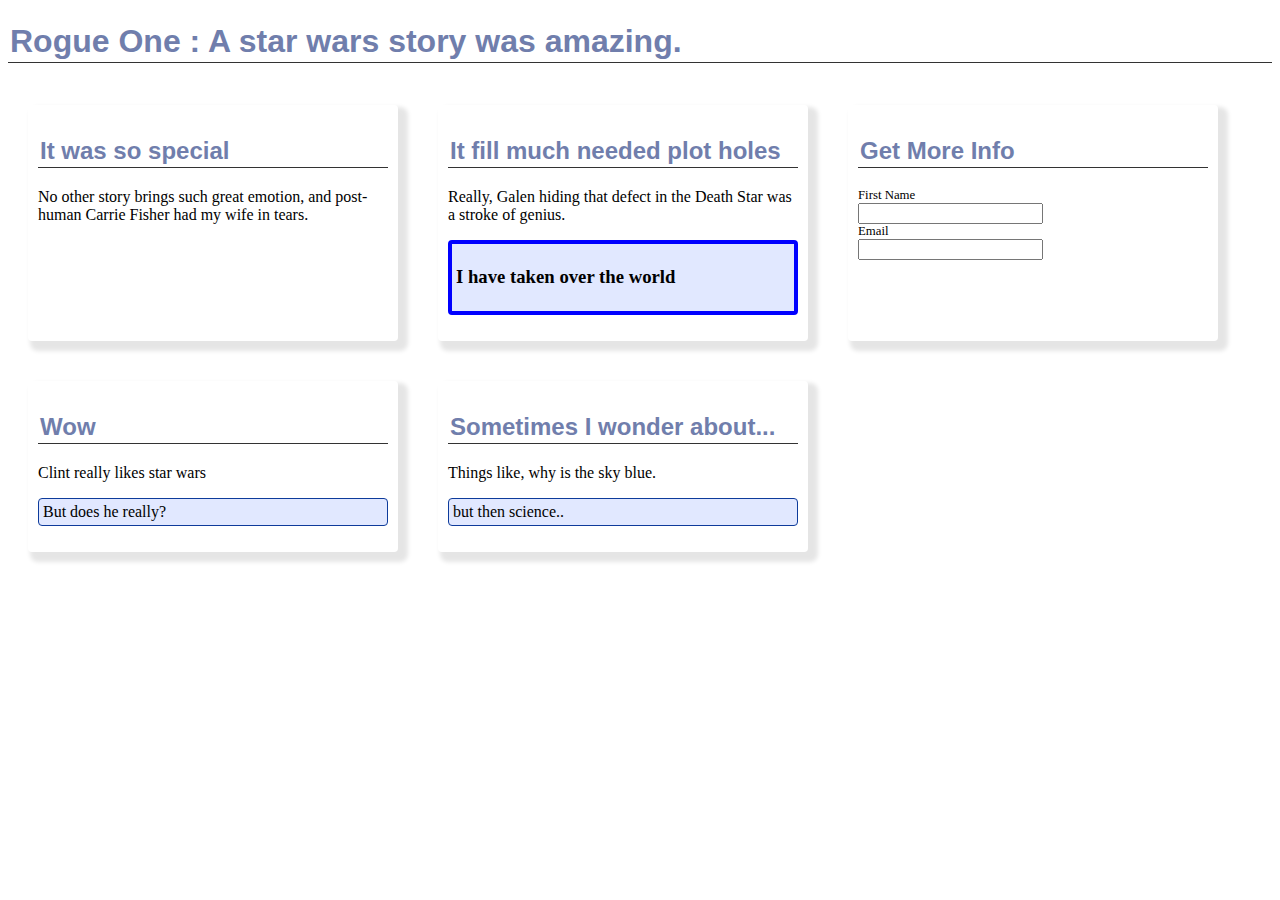
<file: index.html>
<!DOCTYPE html>
<html>
    <head>
        <title>
            Accessing the DOM
        </title>
        <link rel="stylesheet" href="style.css" />
    </head>
    <body>
        <h1>Rogue One : A star wars story was amazing.</h1>
        <div class="content" id="mainContent">
            <section>
                <h2>It was so special</h2>
                <p>No other story brings such great emotion, and post-human Carrie Fisher had my wife in tears.</p>
                <p class="extra">The story between Cassian and Jyn was tragically perfect.</p>
            </section>
            <section>
                <h2>It fill much needed plot holes</h2>
                <p>Really, Galen hiding that defect in the Death Star was a stroke of genius.</p>
                <p class="extra">It added a lot to the power of Tarkin and how he was able to give a command to Vader too!</p>
            </section>
            <section>
                <h2>Get More Info</h2>
                <form>
                    <div>
                        <label for="first-name">First Name</label>
                        <input id="first-name" name="first-name" />
                    </div>
                    <div>
                        <label for="email">Email</label>
                        <input id="email" name="email" />
                    </div>
                </form>
            </section>
        </div>
        <script>
            console.log(document.getElementsByTagName("p"))
            console.log(document.getElementsByClassName("extra"))
            // console.log(document.getElementById("first-name"))
            // console.dir()
            let item = document.getElementById("first-name")
            console.log(item)
            // console.log(document.getElementById("Thereisnot")) *no return = null
            console.log(document.querySelector(".extra"))
            console.log(document.querySelectorAll(".extra"))

            let aHTMLCollection = document.getElementsByClassName("extra")
            aExtraItem = aHTMLCollection[1];

            aExtraItem.style = "background:red; font-weight:bold"
            aExtraItem.setAttribute("style", "border:4px solid blue;")
            console.dir(aExtraItem)
            console.log(aExtraItem)
            console.dir(aExtraItem.innerHTML)
            aExtraItem.innerHTML = "<h3>I have taken over the world </h3>"
            console.dir(aExtraItem.firstChild)

            // more things
            let aNodeList_ = document.querySelectorAll(".extra")

            let aHTMLCollection_ = document.getElementsByClassName("extra")
            let item_ = aNodeList_[0]

            item_.parentNode.removeChild(item_)

            console.log(aNodeList_)
            console.log(aHTMLCollection_)
            console.log(item_)

            const createCard = (title, content, extra) =>{
                // let firsth2 = document.querySelector("h2")
                let newSection = document.createElement("section")
                // firsth2.append(newSection)
                // console.dir(newSection)
                let newH2 = document.createElement("h2")
                // newH2.innerText = '<h2>Great things to Come!<h2>'
                // newH2.innerText = 'Great things to Come!'
                newH2.innerText = title

                let newP = document.createElement("p")
                // newP.append("All Star Wars should have things added to them!")
                newP.append(content)

                let newP2 = document.createElement("p")
                // newP2.append("This is some extra stuff")
                newP2.append(extra)

                newSection.append(newH2, newP, newP2)
                console.log(newSection)

                newP2.setAttribute("class","extra")

                let docBody = document.getElementById('mainContent')
                docBody.append(newSection);
            }
            createCard("Wow", "Clint really likes star wars", "But does he really?")
            createCard("Sometimes I wonder about...", "Things like, why is the sky blue.", "but then science..")
        </script>
    </body>
</html>


<!-- "append" is either a string or a DOM type object -->
</file>
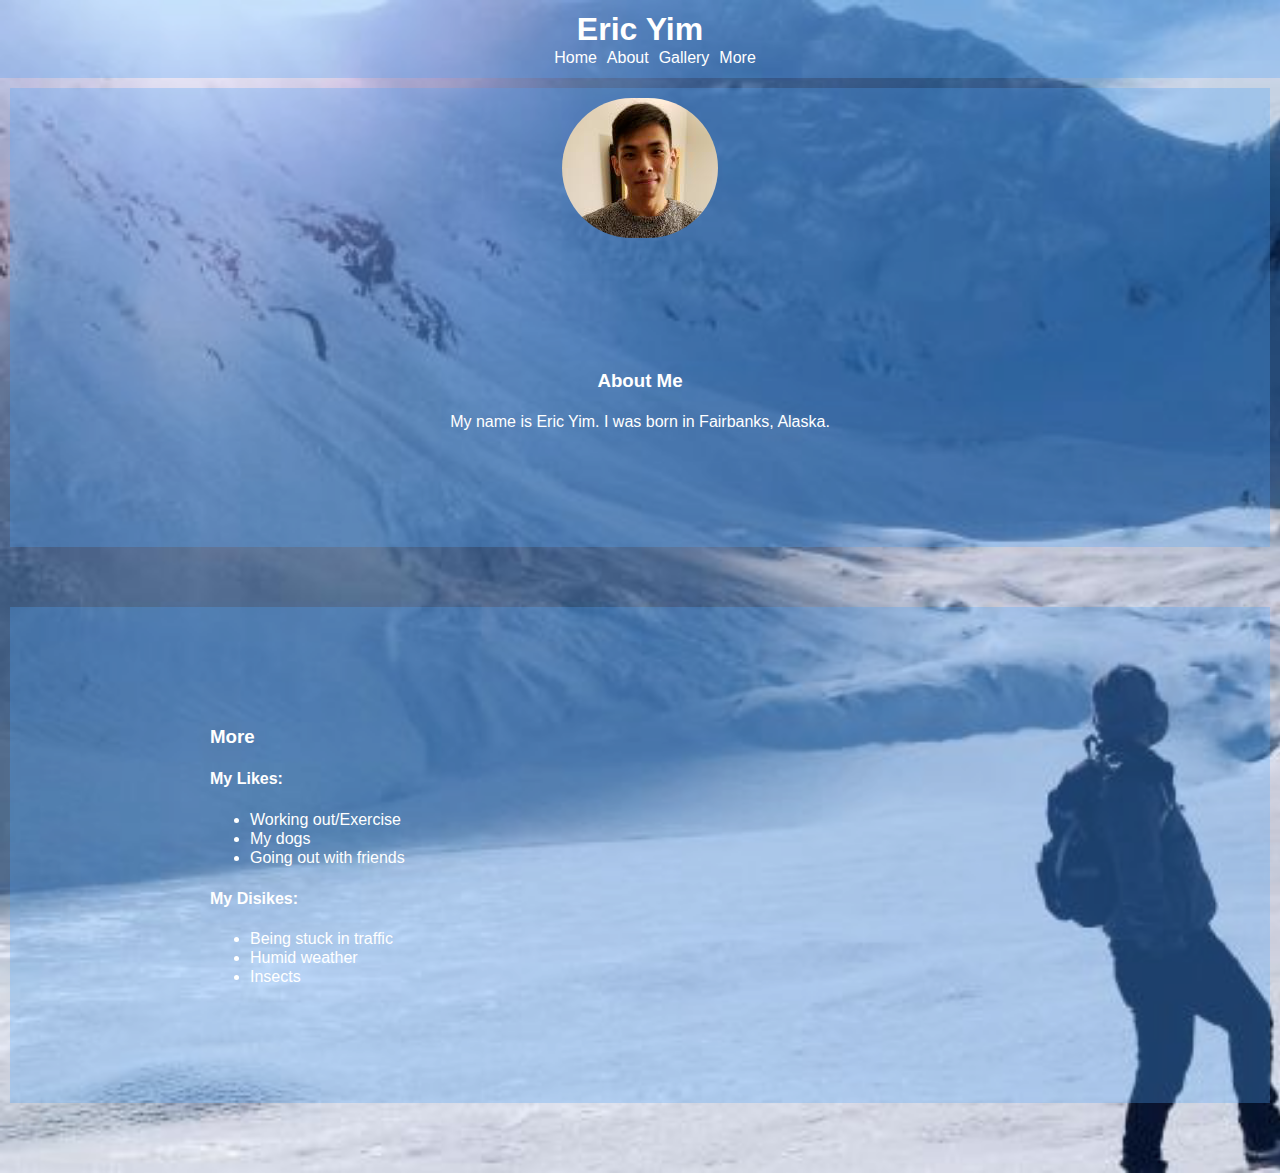
<file: DOM_S_L_Ex/index.html>
<!-- https://learn.digitalcrafts.com/immersive/lessons/handling-user-input/dom-101/#medium -->
<!DOCTYPE html>
<!-- <html>
    <head>
        <title>Small Exercise</title>
    </head>
    <body>
        <h1 id="heading"></h1>
        <ul id="list">
            <li id="lettuce" class="green list-item">Lettuce</li>
            <li id="tomato" class="red list-item">Tomato</li>
            <li id="cheese" class="yellow list-item">Cheese</li>
            <li id="burger">Burger</li>
        </ul>
        <script>
            // Add a Heading
            let header = document.getElementById("heading");
            console.log(header);
            header.innerText = "Toppings";

            // Add Class
            let burClass = document.getElementById("burger");
            burClass.classList.add("list-item");

            // Create and Append
            let currentList = document.getElementById("list");
            let newLi =document.createElement("li");
            let newContent = document.createTextNode("Fries");
            newLi.appendChild(newContent);
            currentList.appendChild(newLi)
            
        </script>
    </body>
</html> -->
<html>
    <head>
        <title>Large Exercise</title>
        <link rel="stylesheet" href="styles.css" />
    </head>
    <body>
        <div id="root">
            <script>
                aboutPage();
        
                function aboutPage(){
                    let root = document.getElementById("root");
                    root.appendChild(aboutHeader());
                    root.appendChild(aboutContent());
                }
                function aboutHeader(){
                    let header = document.createElement("header");
                    header.appendChild(aboutTitle());
                    header.appendChild(aboutNav());
                    return header;
                }
                function aboutTitle(){
                    let headTitle = document.createElement("h1");
                    headTitle.textContent = "Eric Yim";
                    return headTitle;
                }
                function aboutNav(){
                let unorderedList = document.createElement("ul");
                ["Home", "About", "Gallery", "More"].forEach(item => {
                    let liNav = document.createElement("li");
                    let link = document.createElement("a");
                    link.setAttribute("href","#");
                    link.textContent = item;
                    liNav.appendChild(link);
                    unorderedList.appendChild(liNav);
                });
                return unorderedList;
                }
                // navigation links "aboutNav"
                let homeLink = document.getElementsByTagName('a')[0];
                let home = homeLink.setAttribute("href","https://www.digitalcrafts.com/");
        
                let aboutLink = document.getElementsByTagName('a')[1]
                let about = aboutLink.setAttribute("href","#About")
                
                let galLink = document.getElementsByTagName('a')[2]
                let gallery = galLink.setAttribute("href","https://www.google.com/search?q=alaska&sxsrf=ALeKk03kIECMeEPL1j7HUiz4vfIGTJWoGQ:1593104276915&source=lnms&tbm=isch&sa=X&ved=2ahUKEwjXv4_0t53qAhWjVN8KHcuhD4AQ_AUoA3oECCcQBQ&biw=720&bih=798")
        
                let moreLink = document.getElementsByTagName('a')[3]
                let more = moreLink.setAttribute("href","#More")
                // ___________________________
                function aboutContent(){
                    let content = document.createElement("main");
                    content.appendChild(aboutCta());
                    let aboutSection = contentSection("About Me");
                    // let gallerySection = contentSection("Gallery");
                    let moreSection = contentSection("More");
                    content.appendChild(aboutSection);
                    // content.appendChild(gallerySection);
                    content.appendChild(moreSection);
                    return content;
                }
                function aboutCta(){
                    cta = document.createElement("div");
                    cta.setAttribute("class","cta");
                    let heading = document.createElement("h2");
                    heading.textContent = "";
                    cta.appendChild(heading);
                    let desc = document.createElement("a");
                    desc.setAttribute("id","avatar");
                    cta.appendChild(desc);
                    return cta;
                }
                function contentSection(headline) {
                    var post = document.createElement("article");
                    var headline = buildPostHeadline(headline);
                    post.appendChild(headline);
                    // var desc = document.createElement("p");
                    // desc.textContent = "I've been working on this for too long... I'm calling it a night. This is too exhausting..";
                    // desc.setAttribute("id","info")
                    // post.appendChild(desc);
                    
                    return post;
                }
                function buildPostHeadline(headline) {
                    let element = document.createElement("h3");
                    let link = document.createElement("p");
                    link.setAttribute("id", "sepSection");
                    link.setAttribute("class", "post-headline");
                    link.textContent = headline;
                    element.appendChild(link);
                    return element;
                }
                // Header pic______________________________
                var ctaImg = document.createElement("img");
                ctaImg.src = "avatar.png";
                var src = document.getElementById("avatar");
                src.appendChild(ctaImg);
                // ________________________________________

                //About section
                let artOne = document.getElementsByTagName("article")[0];
                artOne.setAttribute("id","About");
                artOne.setAttribute("class", "aboutCss");


                let linkAbout = document.createElement("p");
                linkAbout.setAttribute("id","aboutId");
                linkAbout.innerText = "My name is Eric Yim. I was born in Fairbanks, Alaska.";
                artOne.append(linkAbout);
                


                // Gallery section
                // let artTwo = document.getElementsByTagName("article")[1];
                // artTwo.setAttribute("id","Gallery");
                // artTwo.setAttribute("class","galleryCss");

                // let linkGallery = document.createElement("p");
                // linkGallery.setAttribute("id","galleryId");
                // linkGallery.innerText = "add pics here";
                // artTwo.append(linkGallery);

                // var galImg = document.createElement("img");
                // galImg.galSrc = "ak_scene.jpg";
                // var galSrc = document.getElementById("Gallery");
                // galSrc.appendChild(galImg);

                // More section
                let artRee = document.getElementsByTagName("article")[1];
                artRee.setAttribute("id","More");
                artRee.setAttribute("class","moreCss");
                
                let linkMore = document.createElement("p");
                linkMore.setAttribute("id","moreId");
                // linkMore.innerText = "like and dislike";
                artRee.append(linkMore);

                // Like for More Section                
                let headMore = document.createElement("h4");
                headMore.innerText = "My Likes:"
                artRee.append(headMore)

                let unlist = document.createElement("ul");
                ["Working out/Exercise","My dogs", "Going out with friends"].forEach(likes => {
                    let liMore = document.createElement("li");
                    let aMore = document.createElement("a");
                    aMore.setAttribute("id","likes");
                    aMore.textContent = likes;
                    liMore.appendChild(aMore);
                    unlist.appendChild(liMore);
                    artRee.appendChild(unlist)
                });
                
                // Dislike for More Section
                let heaDmore = document.createElement("h4");
                heaDmore.innerText = "My Disikes:"
                artRee.append(heaDmore)
                
                let dnList = document.createElement("ul");
                ["Being stuck in traffic", "Humid weather", "Insects"].forEach(likes => {
                    let diMore = document.createElement("li");
                    let bMore = document.createElement("a");
                    bMore.setAttribute("id","dislikes");
                    bMore.textContent = likes;
                    diMore.appendChild(bMore);
                    dnList.appendChild(diMore);
                    artRee.appendChild(dnList)
                });
            </script>
        </div>
    </body>
</html>
</file>
<file: style.css>
section {
    padding:10px;
    margin:10px;
    width:100%;
    max-width: 350px;
    box-shadow:6px 6px 4px 4px rgba(0.2,0.2,0.2, 0.1);
    border-radius: 4px;
    margin:20px;
}
h1,h2 {
    border-bottom:1px solid #333;
    font-family: sans-serif;
    padding:2px;
    color:rgb(112, 126, 172);
}
label {
    display: block;
    font-size:0.8rem;
}
.extra {
    border-radius: 4px;
    border:1px solid rgb(14, 59, 155);
    padding:4px;
    background:rgb(225, 232, 255);
}
.content {
    display:flex;
    flex-wrap:wrap;
}
</file>
<file: DOM_S_L_Ex/styles.css>
* {
  box-sizing: border-box;
}

body {
  margin: 0;
  font-family: sans-serif;
  line-height: 1.2;
  background-image: url("ak_scene.jpg");
  background-repeat: no-repeat;
  background-size: cover;
}

h1 {
  margin: 0;
}

header {
  display: flex;
  /* justify-content: space-between; */
  flex-direction: column;
  align-items: center;
  color: white;
  background-color: #52a6fa4f;
  padding: 10px;
}

header a {
  color: white;
  text-decoration: none;
}

header > ul {
  margin: 0;
  list-style-type: none;
}

header > ul > li {
  float: left;
  margin-right: 10px;
}
/* header:hover {
  background-color:#52a6fa4f;
  position: relative;
} */
main {
  padding: 10px;
}
div {
  /* display: flex; */
  margin: auto px;
  /* padding: 1000 px; */
} 
article {
margin-bottom: 60px;
background-color:#52a6fa4f;
padding: 100px 200px;
}
p {
text-decoration: none;
color: white;
}

.aboutCss {
  text-align: center;
}

.cta {
  background-color: #52a6fa4f;
  display: flex;
  justify-content: center;
  margin: auto;
  padding: 10px;
  border: 5px
}

img {
  border-radius: 100px;
  border-color: rgb(18, 18, 61);
}  

li {
  text-decoration: #52a6fa4f;
  color: white;
  text-shadow: #52a6fa4f;
}

h4 {
  text-decoration: none;
  color: white;
}

.post-headline {
  text-decoration: none;
  color: white;
}
</file>
